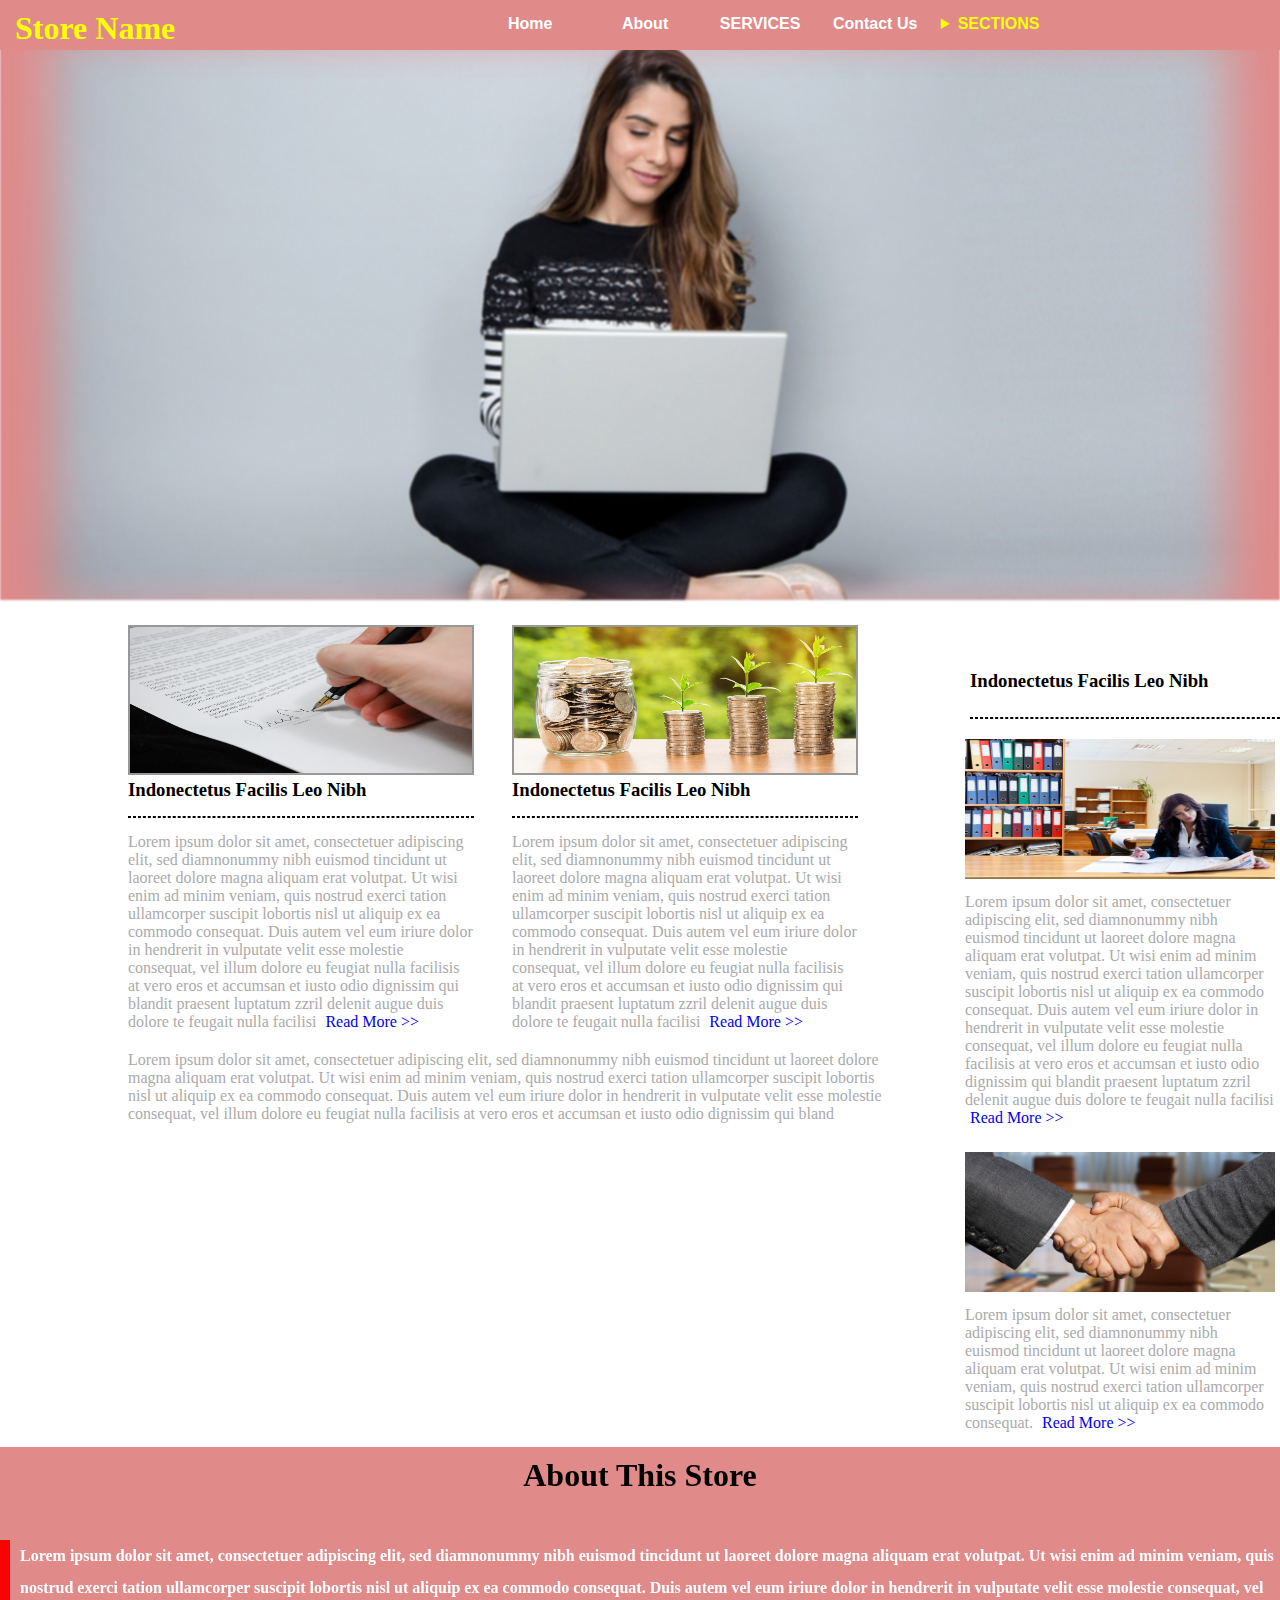
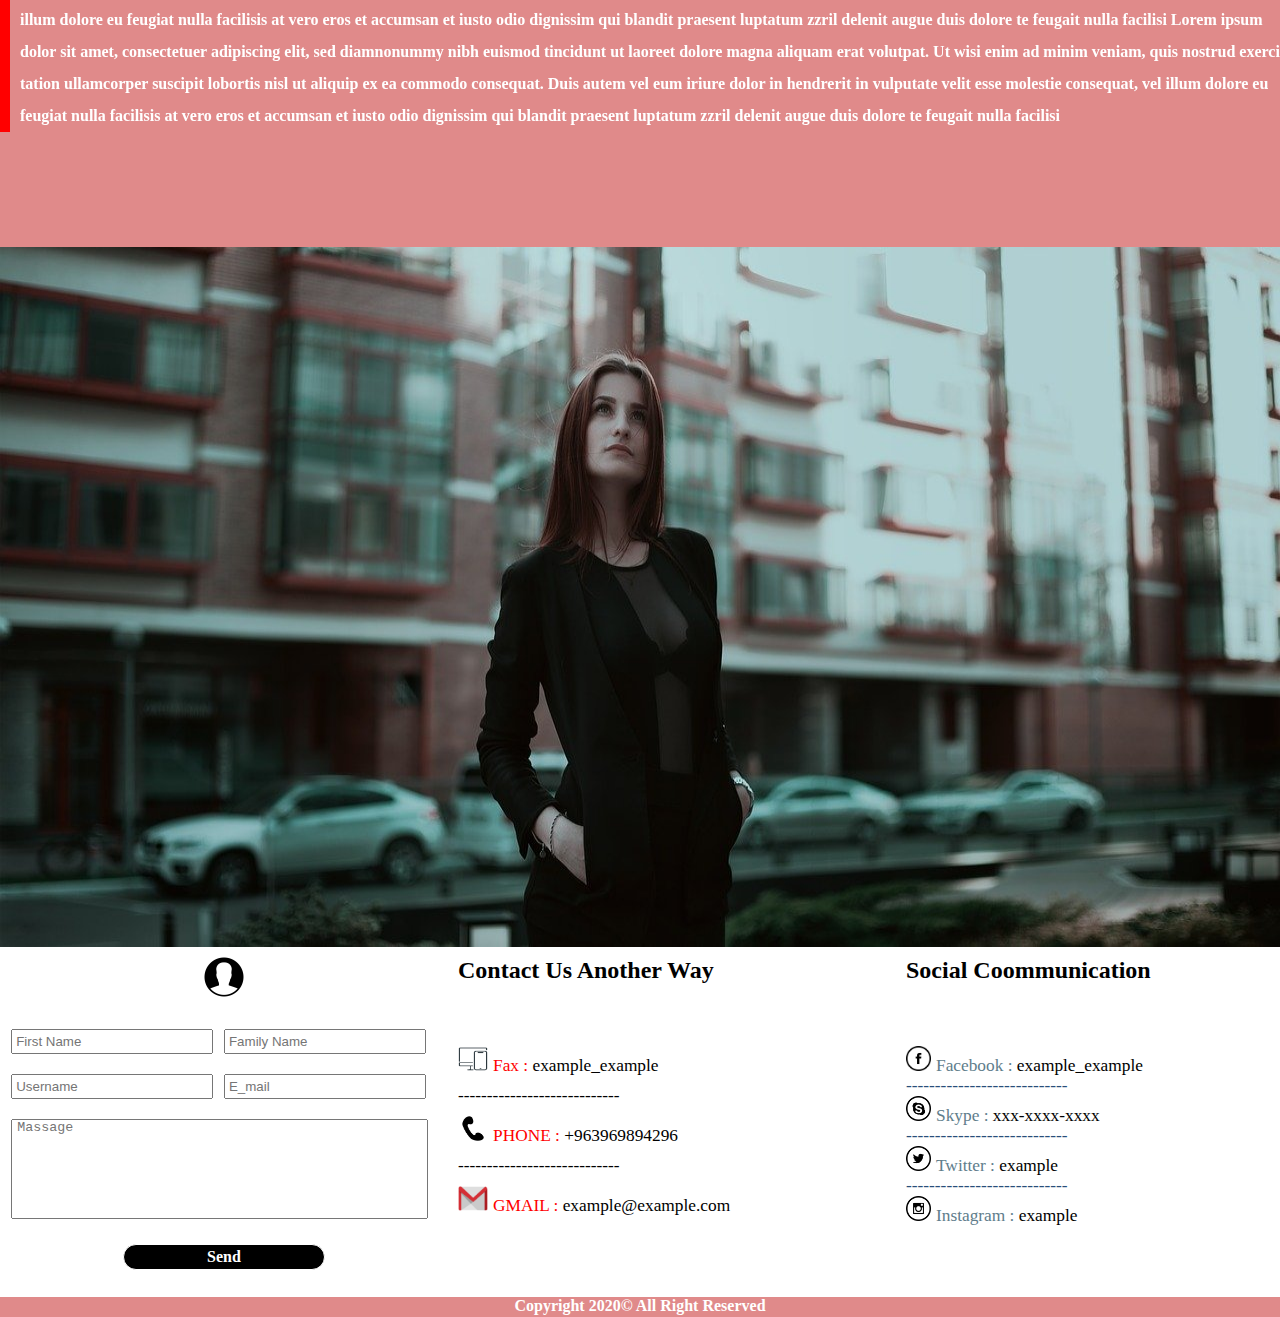
<file: project_003_Html5-&-Css-&-Js--store/index.html>
<!DOCTYPE html>
<html>
<head>
	<title>new project</title>
	<meta charset="utf-8">
	<link rel="stylesheet" type="text/css" href="main.css">

</head>
<body>
						<!--____________________start navbar____________________-->
 <nav>
 	<h1>Store Name</h1>
 	<ul class="top_ul">
 		<a href="#home"><li class="list">Home</li></a>
 		<a href="#about1"><li class="list">About</li></a>
 		<a href="#services"><li class="list">SERVICES</li></a>
 		<a href="#contact"><li class="list">Contact Us</li></a>
 		<li class="drowbdown">
 			<details>
 				<summary>SECTIONS</summary>
 					<div id="drowbdown">
 				<ul>
 					
 					<a href="cars_division.html"><li>Fashion Division</li></a>
 					<a href="index-home.html"><li>Home Base Division</li></a>
 				</ul>
 			</div>
 			</details>
 		

 		</li>
 	</ul>
 </nav>
						 <!--____________________end navbar____________________-->



		 			 <!--____________________start home____________________-->

<div id="home" class="home">
	<div class="contenar">
		<div class="main_image">
			<div class="mask">
				<h1 >This text an example</h1>
				<p>Lorem ipsum dolor sit amet, consectetuer adipiscing elit, sed diamnonummy nibh euismod tincidunt ut laoreet dolore magna aliquam erat volutpat ,
				Lorem ipsum dolor sit amet, consectetuer adipiscing elit, sed diamnonummy nibh euismod tincidunt ut laoreet dolore magna aliquam erat volutpat .</p>
				<div class="line"></div>
				<span>This text an example that can be changed 2020</span>
			</div>
			<img src="woman-pointing-3188559_1920.jpg">
		</div>
		<div class="image1">
			<img src="man-2635036_1280.jpg">
				<img src="workplace-1245776_1280.jpg">
					<img src="business-3560916_1280.jpg">
		</div>
	</div>
	
</div>

<div id="about2">
	<div class="about">
		
		<div class="image">
			<div class="imag">
				<img src="document-428334_1280.jpg">
				<h3>Indonectetus Facilis Leo Nibh</h3>
		<div class="line"></div>
		<p>Lorem ipsum dolor sit amet, consectetuer adipiscing elit, sed diamnonummy nibh euismod tincidunt ut laoreet dolore magna aliquam erat volutpat. Ut wisi enim ad minim veniam, quis nostrud exerci tation ullamcorper suscipit lobortis nisl ut aliquip ex ea commodo consequat. Duis autem vel eum iriure dolor in hendrerit in vulputate velit esse molestie consequat, vel illum dolore eu feugiat nulla facilisis at vero eros et accumsan et iusto odio dignissim qui blandit praesent luptatum zzril delenit augue duis dolore te feugait nulla facilisi <a href="#" style="padding-left: 5px">Read More >></a></p>
	
			</div>
			<div class="imag1">
						<img src="money-2696228_1280.jpg">
				<h3>Indonectetus Facilis Leo Nibh</h3>
		<div class="line"></div>
		<p>Lorem ipsum dolor sit amet, consectetuer adipiscing elit, sed diamnonummy nibh euismod tincidunt ut laoreet dolore magna aliquam erat volutpat. Ut wisi enim ad minim veniam, quis nostrud exerci tation ullamcorper suscipit lobortis nisl ut aliquip ex ea commodo consequat. Duis autem vel eum iriure dolor in hendrerit in vulputate velit esse molestie consequat, vel illum dolore eu feugiat nulla facilisis at vero eros et accumsan et iusto odio dignissim qui blandit praesent luptatum zzril delenit augue duis dolore te feugait nulla facilisi  <a href="#" style="padding-left: 5px">Read More >></a></p>
		
			</div>
			</div>
				<p style="margin-top: 20px">Lorem ipsum dolor sit amet, consectetuer adipiscing elit, sed diamnonummy nibh euismod tincidunt ut laoreet dolore magna aliquam erat volutpat. Ut wisi enim ad minim veniam, quis nostrud exerci tation ullamcorper suscipit lobortis nisl ut aliquip ex ea commodo consequat. Duis autem vel eum iriure dolor in hendrerit in vulputate velit esse molestie consequat, vel illum dolore eu feugiat nulla facilisis at vero eros et accumsan et iusto odio dignissim qui bland</p>
				</div>

				<aside>
					<div class="image">
						
						<div class="image1">
		<h3>Indonectetus Facilis Leo Nibh</h3>
		<div class="line"></div>
							<img src="working-1219889_1280.jpg">
		
		<p>Lorem ipsum dolor sit amet, consectetuer adipiscing elit, sed diamnonummy nibh euismod tincidunt ut laoreet dolore magna aliquam erat volutpat. Ut wisi enim ad minim veniam, quis nostrud exerci tation ullamcorper suscipit lobortis nisl ut aliquip ex ea commodo consequat. Duis autem vel eum iriure dolor in hendrerit in vulputate velit esse molestie consequat, vel illum dolore eu feugiat nulla facilisis at vero eros et accumsan et iusto odio dignissim qui blandit praesent luptatum zzril delenit augue duis dolore te feugait nulla facilisi  <a href="#" style="padding-left: 5px">Read More >></a></p></div>

			<div class="image2" style="margin-top: 15px">


							<img src="shaking-hands-3091906_1280.jpg">
		
		<p>Lorem ipsum dolor sit amet, consectetuer adipiscing elit, sed diamnonummy nibh euismod tincidunt ut laoreet dolore magna aliquam erat volutpat. Ut wisi enim ad minim veniam, quis nostrud exerci tation ullamcorper suscipit lobortis nisl ut aliquip ex ea commodo consequat. <a href="#" style="padding-left: 5px">Read More >></a></p></div>
					</div>
				</aside>

		
</div>
<DIV id="about">
	<h1 id="about1" >About This Store</h1>
		<div class="line"></div>
		<p>Lorem ipsum dolor sit amet, consectetuer adipiscing elit, sed diamnonummy nibh euismod tincidunt ut laoreet dolore magna aliquam erat volutpat. Ut wisi enim ad minim veniam, quis nostrud exerci tation ullamcorper suscipit lobortis nisl ut aliquip ex ea commodo consequat. Duis autem vel eum iriure dolor in hendrerit in vulputate velit esse molestie consequat, vel illum dolore eu feugiat nulla facilisis at vero eros et accumsan et iusto odio dignissim qui blandit praesent luptatum zzril delenit augue duis dolore te feugait nulla facilisi
		Lorem ipsum dolor sit amet, consectetuer adipiscing elit, sed diamnonummy nibh euismod tincidunt ut laoreet dolore magna aliquam erat volutpat. Ut wisi enim ad minim veniam, quis nostrud exerci tation ullamcorper suscipit lobortis nisl ut aliquip ex ea commodo consequat. Duis autem vel eum iriure dolor in hendrerit in vulputate velit esse molestie consequat, vel illum dolore eu feugiat nulla facilisis at vero eros et accumsan et iusto odio dignissim qui blandit praesent luptatum zzril delenit augue duis dolore te feugait nulla facilisi</p></DIV>
<div class="top_footer">
	<img src="business-lady-1584654_1280.jpg"></div>

<footer id="contact">
	<div class="part1">
	
		<div class="line">
			<img src="iconfinder_icon-ios7-contact_211605.png" ></div>
		<form action="#" style="display:flex; flex-wrap: wrap;">
			<input type="text" name="username" placeholder="First Name">
			<input type="email" name="email" placeholder="Family Name">
			<input type="text" name="username" placeholder="Username">
			<input type="email" name="email" placeholder="E_mail">
			<textarea placeholder="Massage"></textarea>
			<input type="submit" name="send" value="Send">
		
	</div>
	<div class="part2">
		
		<h2>Contact Us Another Way</h2>
		<div class="line"></div>
	<ul>
		<li><span><img src="iconfinder_development_adaptive_responsive_design-65_4552605.png">Fax : </span> example_example</li>
		<li>----------------------------</li>
		<li><span> <img src="iconfinder_9_2135806.png">PHONE : </span>+963969894296</li>
		<li>----------------------------</li>
			<li><span><img src="gmail-4561841_1280.png">GMAIL : </span>example@example.com</li>
	</ul>
	</div>
	<div class="part3">
			<h2>Social Coommunication</h2>
		<div class="line"></div>
	<ul>
		<li><span><img src="iconfinder_Facebook_194929.png">Facebook : </span> example_example</li>
		<li style="color: #294e79">----------------------------</li>
		<li><span> <img src="iconfinder_Skype_194913.png">Skype : </span>xxx-xxxx-xxxx</li>
		<li style="color: #294e79">----------------------------</li>
			<li><span><img src="iconfinder_Twitter_194909.png">Twitter : </span>example</li>
				<li style="color: #294e79">----------------------------</li>
			<li><span><img src="iconfinder_Intsagram_194923.png">Instagram : </span>example</li>
	</ul>

	</div>

</footer>
		 			 				<div class="ed"><p>Copyright 2020© All Right Reserved</p></div>
</body>



</html>
</file>
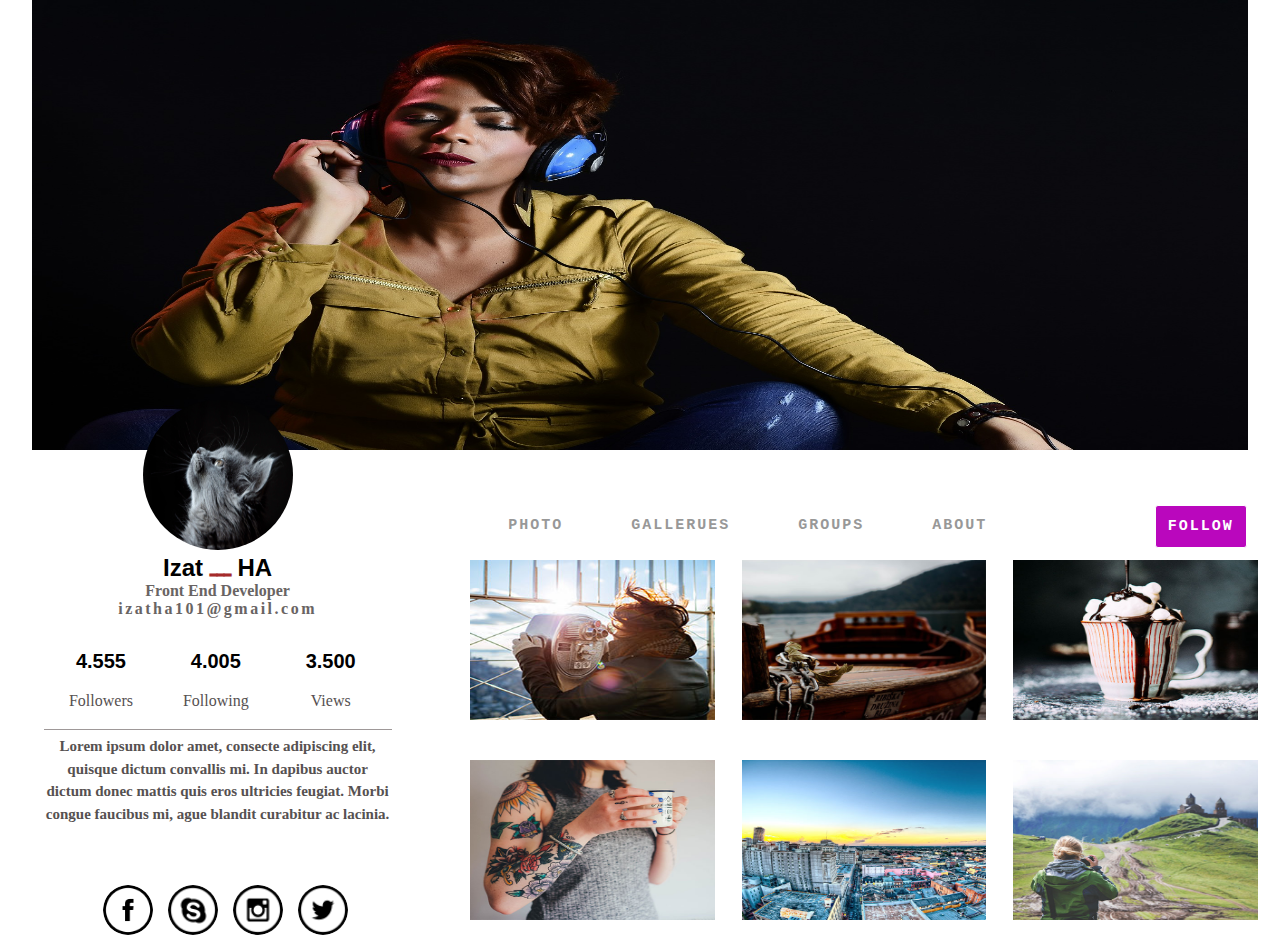
<file: project_004_Html5-&-Css-&-Js/html/main.html>
<!DOCTYPE html>
<html lang="en">
<head>
    <link rel="stylesheet" href="../css/main.css">
    <link rel="stylesheet" href="../css/index.css">

    <meta charset="UTF-8">
    <title>Document</title>
</head>
<body>
    <div class="continar">
        <div class="box-main">
            <div class="box-top">
                <div class="box-top-mask" id="mask"></div>
              <img src="../image/image 01 (1).jpg" alt="" id="image1">
              <img src="../image/image05.jpg" alt="" id="image2">
              <img src="../image/image 01 (2).jpg" alt="" id="image3">
              <img src="../image/image 01 (15).jpg" alt="" id="image4">
              <img src="../image/image 01 (7).jpg" alt="" id="image5">

            </div>
            <div class="box-left">
                <header>
                    <img src="../image/image 01 (8).jpg" alt="" srcset="">
                    <h2>Izat<span> ـــ </span>HA</h2>
                    <h4>Front End Developer</h4>
                    <h4 style="letter-spacing: 2.5px;">izatha101@gmail.com</h4>
                </header>
               <div class="contact">
                   <div class="test1"><h4><span style="color: black;" id="followers">4.555</span></h4><span>Followers</span></div>
                   <div class="test2"><h4>4.005</h4><span>Following</span></div>
                   <div class="test3"><h4>3.500</h4><span>Views</span></div>
               </div>
               <div class="text">
                <p>Lorem ipsum dolor amet, consecte adipiscing elit, quisque dictum convallis mi.
                In dapibus auctor dictum donec mattis quis eros ultricies feugiat. 
                Morbi congue faucibus mi, ague blandit curabitur ac lacinia.</p>
                </div>
                <div class="icon">
                    <img src="../ico/ico 1 (7).png" alt="" class="ico1">
                    <img src="../ico/ico 1 (9).png" alt="" class="ico2">
                    <img src="../ico/ico 1 (8).png" alt="" class="ico3">
                    <img src="../ico/ico 1 (10).png" alt="" class="ico4">
                </div>
            </div>
          
            <div class="box-right">
                <div class="continar">
                    <nav>
                    <ul class="main-ul">
                        <li>
                            <button id="photo" onclick="ph()">photo</button>
                            <button id=gall onclick="gall()">gallerues</button>
                            <button id="groups" onclick="group()">groups</button>
                            <button id="about" onclick="about()">about</button>
                            <button class="follow" onclick="foollowe()"  id="foll" nodisabled>follow</button>
                        </li>
                    </ul>
                    </nav>
                    <div class="men">
                        <div id="cls"></div>
                        <button onclick="menu()" id="men" style="opacity: 1;position: absolute;">
                        <span id="line-left"></span>
                        <span id="line-right"></span>
                        <span id="underline"></span>
                        </button>
                        <div id="test"> 
                            <ul class="main-ul">
                                <li><button id="photo" onclick="ph()" >photo</button> </li>
                                <li><button id=gall onclick="gall()">gallerues</button></li>
                                <li><button id="groups" onclick="groups()">groups</button></li>
                                <li><button id="about" onclick="about()">about</button></li>
                                <li><button class="follow" onclick="follwo()">follow</button></li>
                               
                            </ul>
                        </div>   
                    </div>
                        <div class="boxes" id="boxes">
                            <div id="photo-box">
                                <div><img src="../image/item01 (1).jpg" alt=""></div>
                                <div><img src="../image/item01 (2).jpg" alt=""></div>
                                <div><img src="../image/item01 (3).jpg" alt=""></div>
                                <div><img src="../image/item01 (4).jpg" alt=""></div>
                                <div><img src="../image/item01 (5).jpg" alt=""></div>
                                <div><img src="../image/item01 (6).jpg" alt=""></div>

                            </div>

                            <div id="gall-box">gal</div>

                            <div id="groups-box">gr</div>

                            <div id="about-box">ab</div>

                        </div>
                    </div>
                </div>
            </div>
        </div>
    <script src="../js/main.js"></script>
    <script src="../js/index.js"></script>

</body>
</html>
</file>
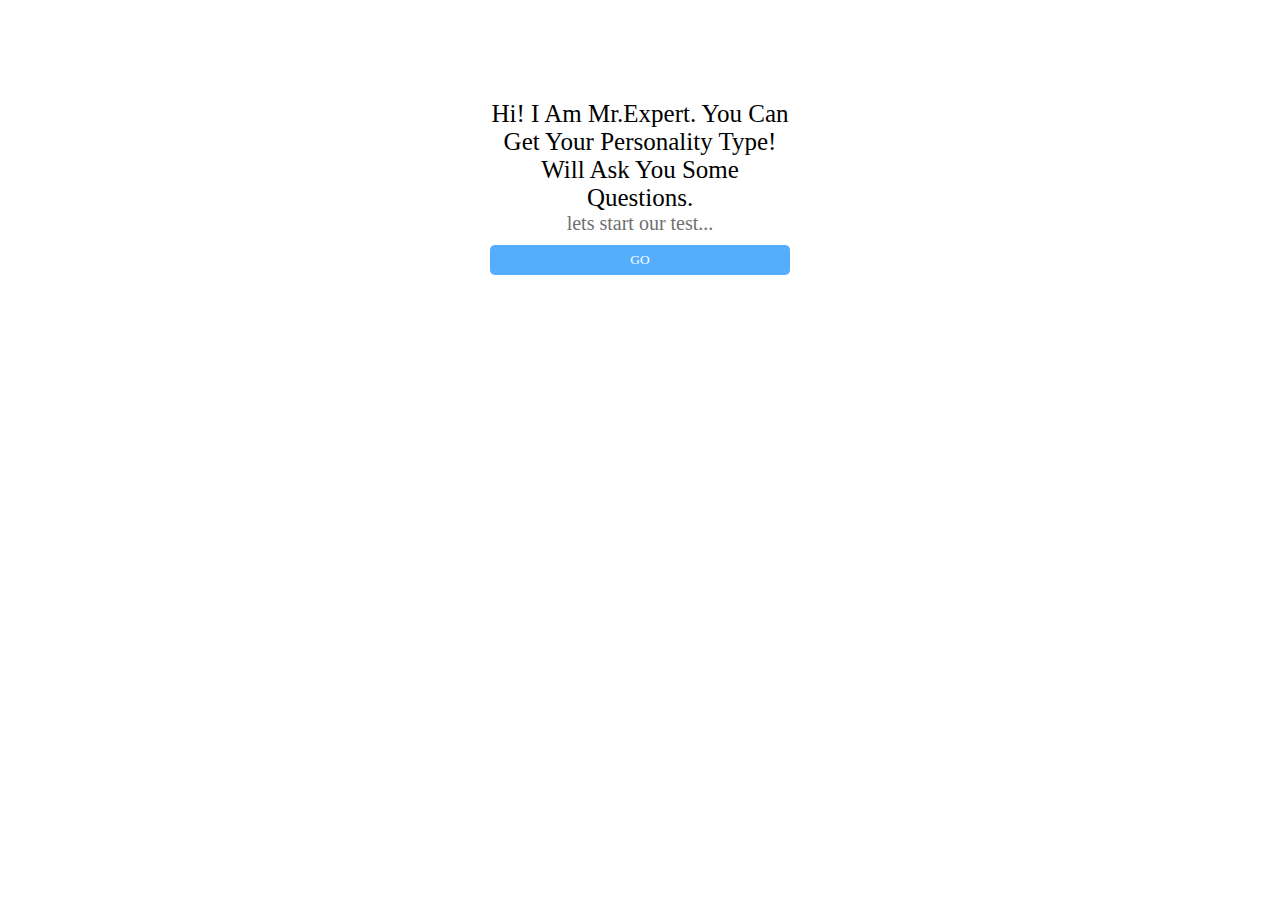
<file: tests project/Html/loading.html>
<html lang="en">

<head>
    <meta charset="UTF-8">
    <meta http-equiv="X-UA-Compatible" content="IE=edge">
    <meta name="viewport" content="width=device-width, initial-scale=1.0">
    <link rel="stylesheet" href="../Css/loading.css">
    <title>Document</title>
</head>

<body>
    <div class="box">
        Hi! I Am Mr.Expert. You Can Get Your Personality Type! Will Ask You Some Questions.
        <br>
        <span>   lets start our test...</span>
    </div>
    <form action="../Html/signin-up.html">
        <input type="submit" value="GO">

    </form>
</body>

</html>
</file>
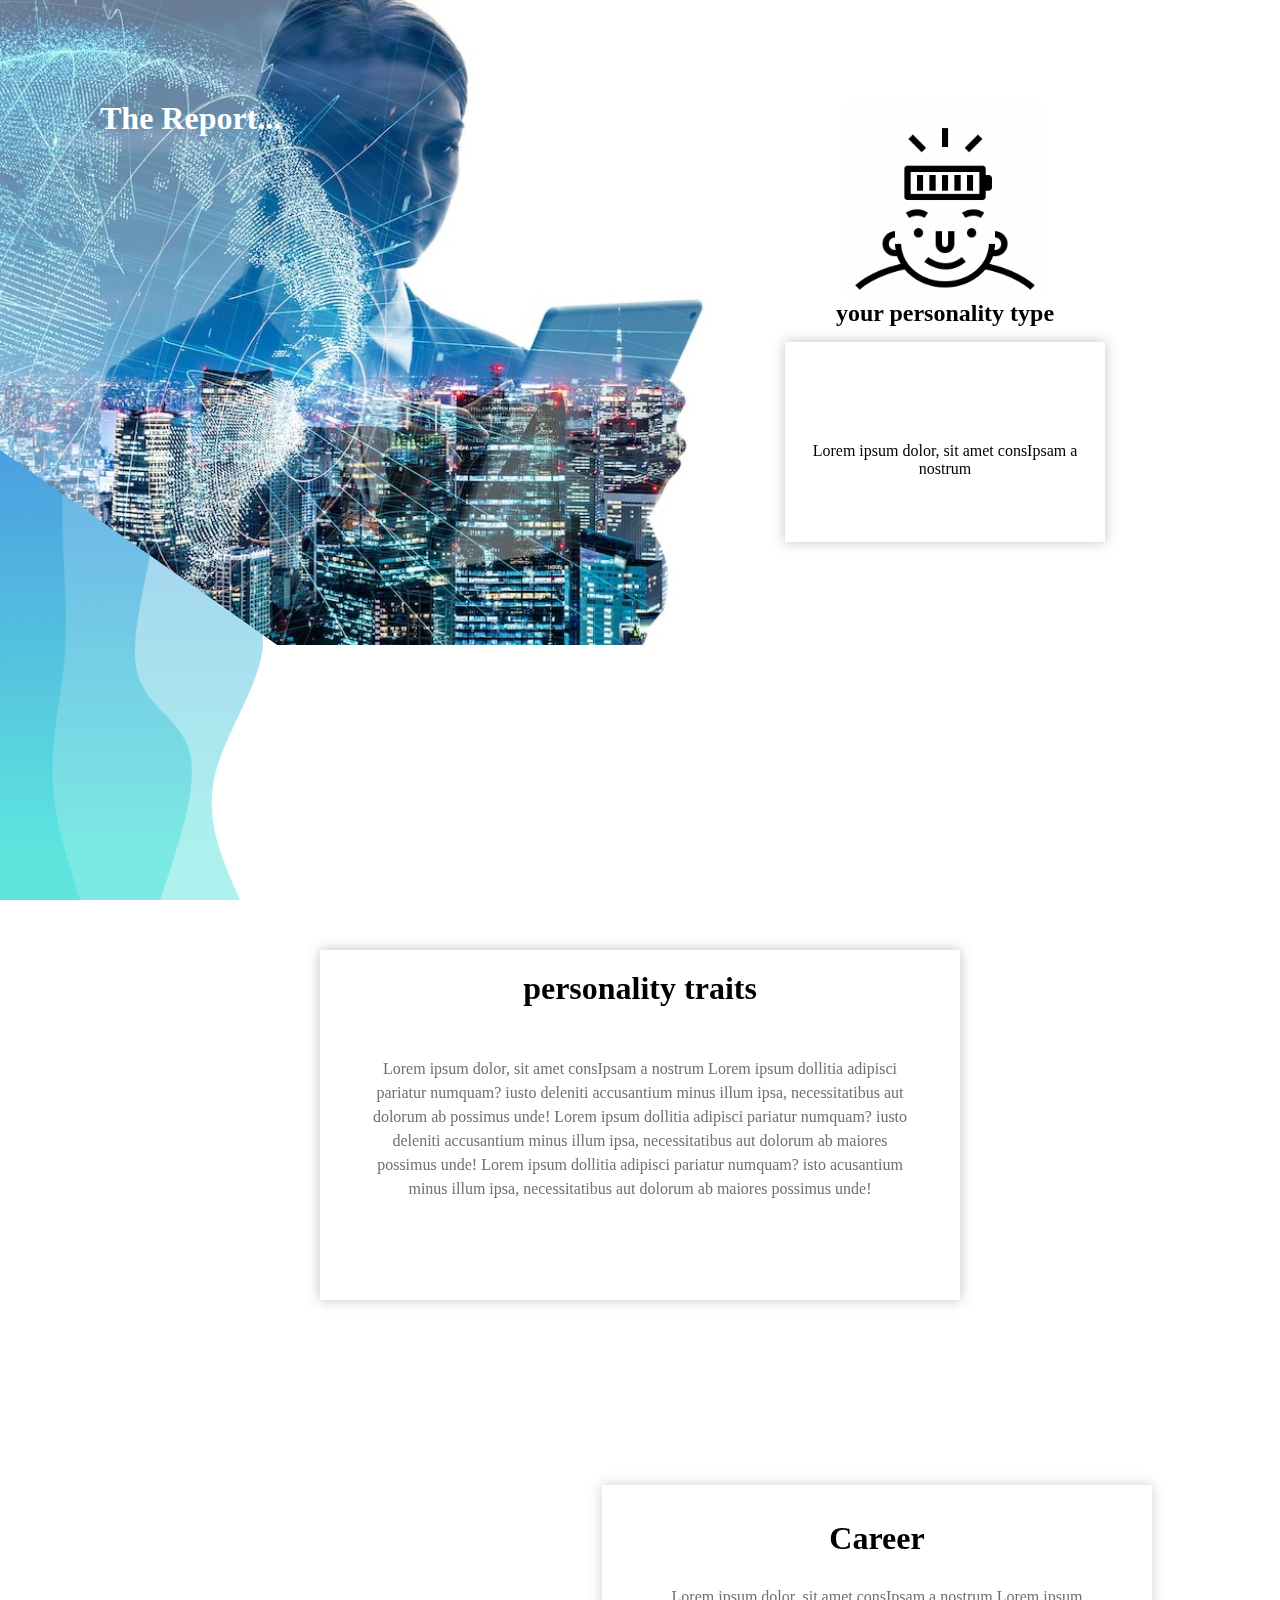
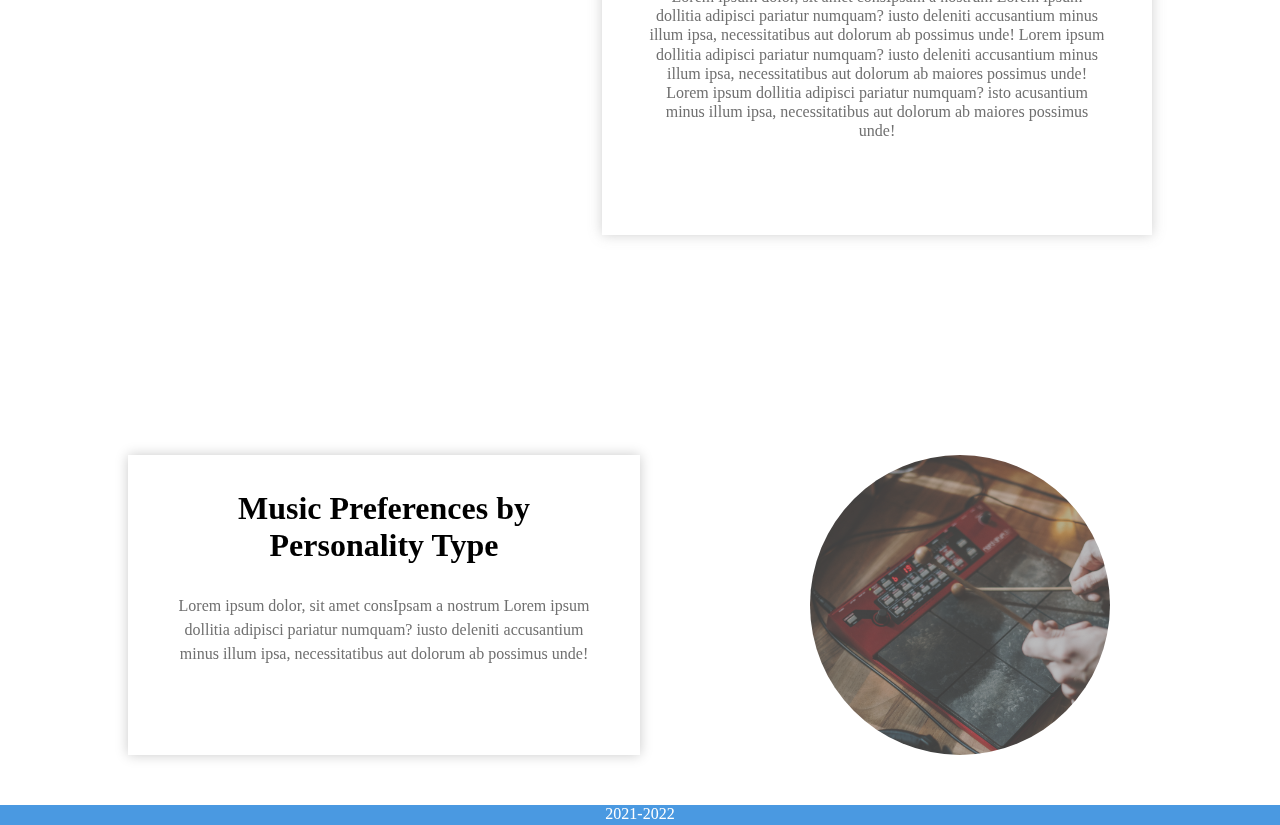
<file: tests project/Html/report.html>
<html lang="en">

<head>
    <meta charset="UTF-8">
    <meta http-equiv="X-UA-Compatible" content="IE=edge">
    <meta name="viewport" content="width=device-width, initial-scale=1.0">
    <link rel="stylesheet" href="../Css/report.css">
    <title>Report</title>
</head>

<body>
    <img src="../image/svg (1).png" alt="" class="svg-left">
    <div class="top">
        <h1>The Report... </h1>

    </div>
    <div class="top-right">
        <img src="../image/3507829.png" alt="">
        <h2>your personality type</h2>
        <div class="box" id="personalitytype">
            <p>Lorem ipsum dolor, sit amet consIpsam a nostrum
            </p>
        </div>
    </div>
    <div class="personality-traits">
        <h1>personality traits</h1>
        <p>Lorem ipsum dolor, sit amet consIpsam a nostrum Lorem ipsum dollitia adipisci pariatur numquam? iusto deleniti accusantium minus illum ipsa, necessitatibus aut dolorum ab possimus unde! Lorem ipsum dollitia adipisci pariatur numquam? iusto deleniti
            accusantium minus illum ipsa, necessitatibus aut dolorum ab maiores possimus unde! Lorem ipsum dollitia adipisci pariatur numquam? isto acusantium minus illum ipsa, necessitatibus aut dolorum ab maiores possimus unde!

        </p>
    </div>

    <div class="container">
        <div class="color-overlay"></div>

        <div class="Career">
            <h1>Career</h1>
            <p>Lorem ipsum dolor, sit amet consIpsam a nostrum Lorem ipsum dollitia adipisci pariatur numquam? iusto deleniti accusantium minus illum ipsa, necessitatibus aut dolorum ab possimus unde! Lorem ipsum dollitia adipisci pariatur numquam? iusto
                deleniti accusantium minus illum ipsa, necessitatibus aut dolorum ab maiores possimus unde! Lorem ipsum dollitia adipisci pariatur numquam? isto acusantium minus illum ipsa, necessitatibus aut dolorum ab maiores possimus unde!

            </p>

        </div>
    </div>
    <div class="music">
        <div class="right">
            <div class="images">

            </div>

        </div>
        <div class="left">
            <div class="Music-Preferences">
                <h1>Music Preferences by Personality Type</h1>
                <p>Lorem ipsum dolor, sit amet consIpsam a nostrum Lorem ipsum dollitia adipisci pariatur numquam? iusto deleniti accusantium minus illum ipsa, necessitatibus aut dolorum ab possimus unde!


                </p>
            </div>

        </div>
    </div>
    <footer>2021-2022</footer>
    <script src="../JS/report.js"></script>
</body>

</html>
</file>
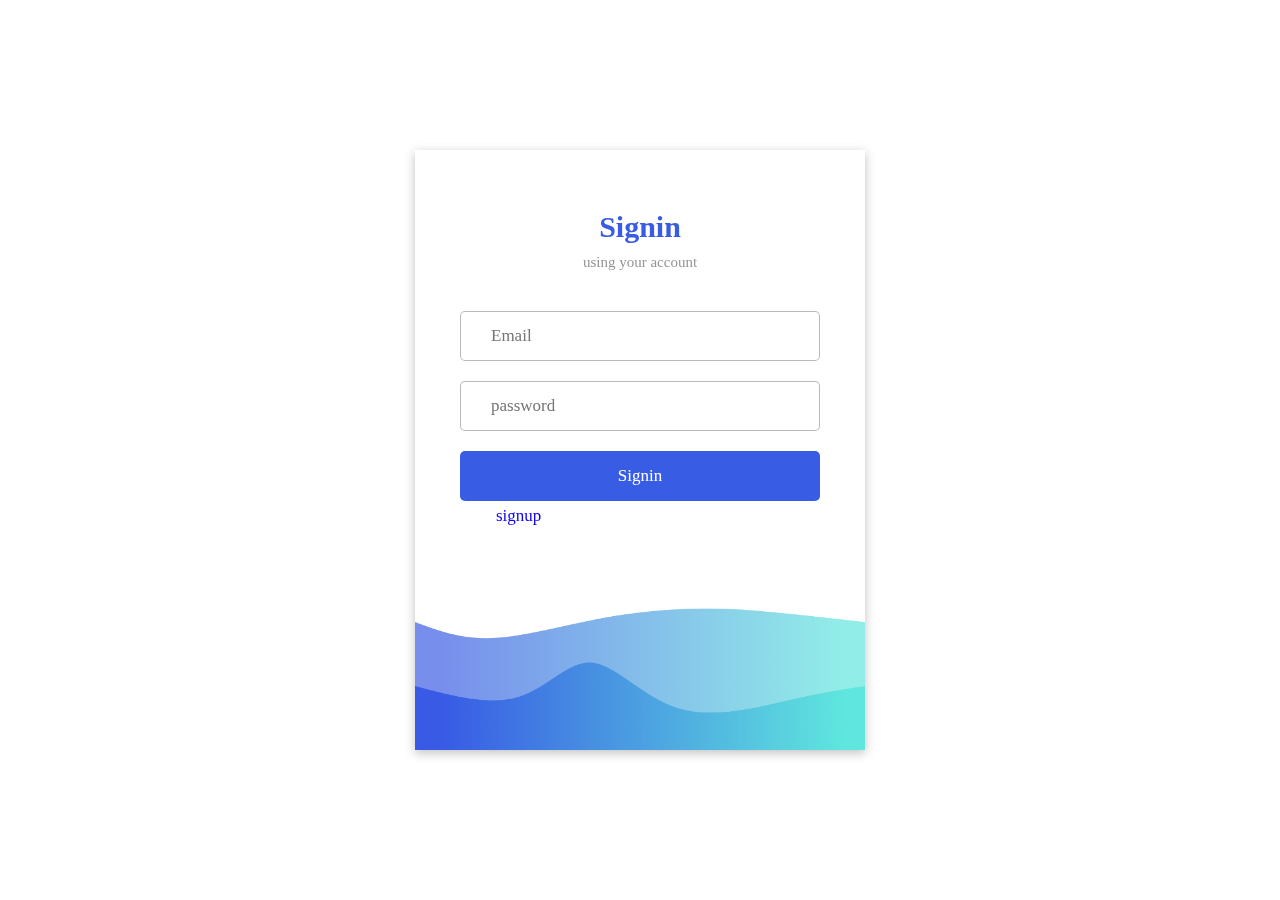
<file: tests project/Html/signin-up.html>
<html lang="en">

<head>
    <meta charset="UTF-8">
    <meta http-equiv="X-UA-Compatible" content="IE=edge">
    <meta name="viewport" content="width=device-width, initial-scale=1.0">
    <link rel="stylesheet" href="../Css/signin-up.css">
    <title>signin</title>
</head>

<body>
    <div class="continar">

        <div class="svg">
            <img src="../image/svg.png" alt="" class="svgi">
        </div>
        <div class="signin" id="SigninId">
            <h2>Signin</h2>
            <h4>using your account </h4>
            <div class="box">
                <input type="email" placeholder="Email">
                <input type="password" placeholder="password">
                <a href="Tests.html" style="width: 100%;margin-left: -5%;"><button class="signin"> Signin</button></a>
                <div>
                    <button onclick="signup()">signup</button>
                </div>


            </div>
        </div>
        <div class="signup" id="signupid">
            <div class="svg">
                <img src="../image/svg.png" alt="" class="svgu">
            </div>
            <div class="box2">
                <h2>Signup</h2>
                <h4>nreat new account </h4>
                <div class="boxinput">
                    <input type="text" placeholder="First name" class="name">
                    <input type="text" placeholder="Family name " class="name">
                    <input type="email" placeholder="Email">
                    <input type="password" placeholder="password">
                    <input type="password" placeholder="Repassword">
                    <button>Creat Account</button><br>
                    <div>
                        <span>Already have an account?</span>
                        <button onclick="signin()" class="signinbtn">signin</button>
                    </div>

                </div>
            </div>

        </div>
    </div>
    <script src="../JS/signin-up.js"></script>
</body>

</html>
</file>
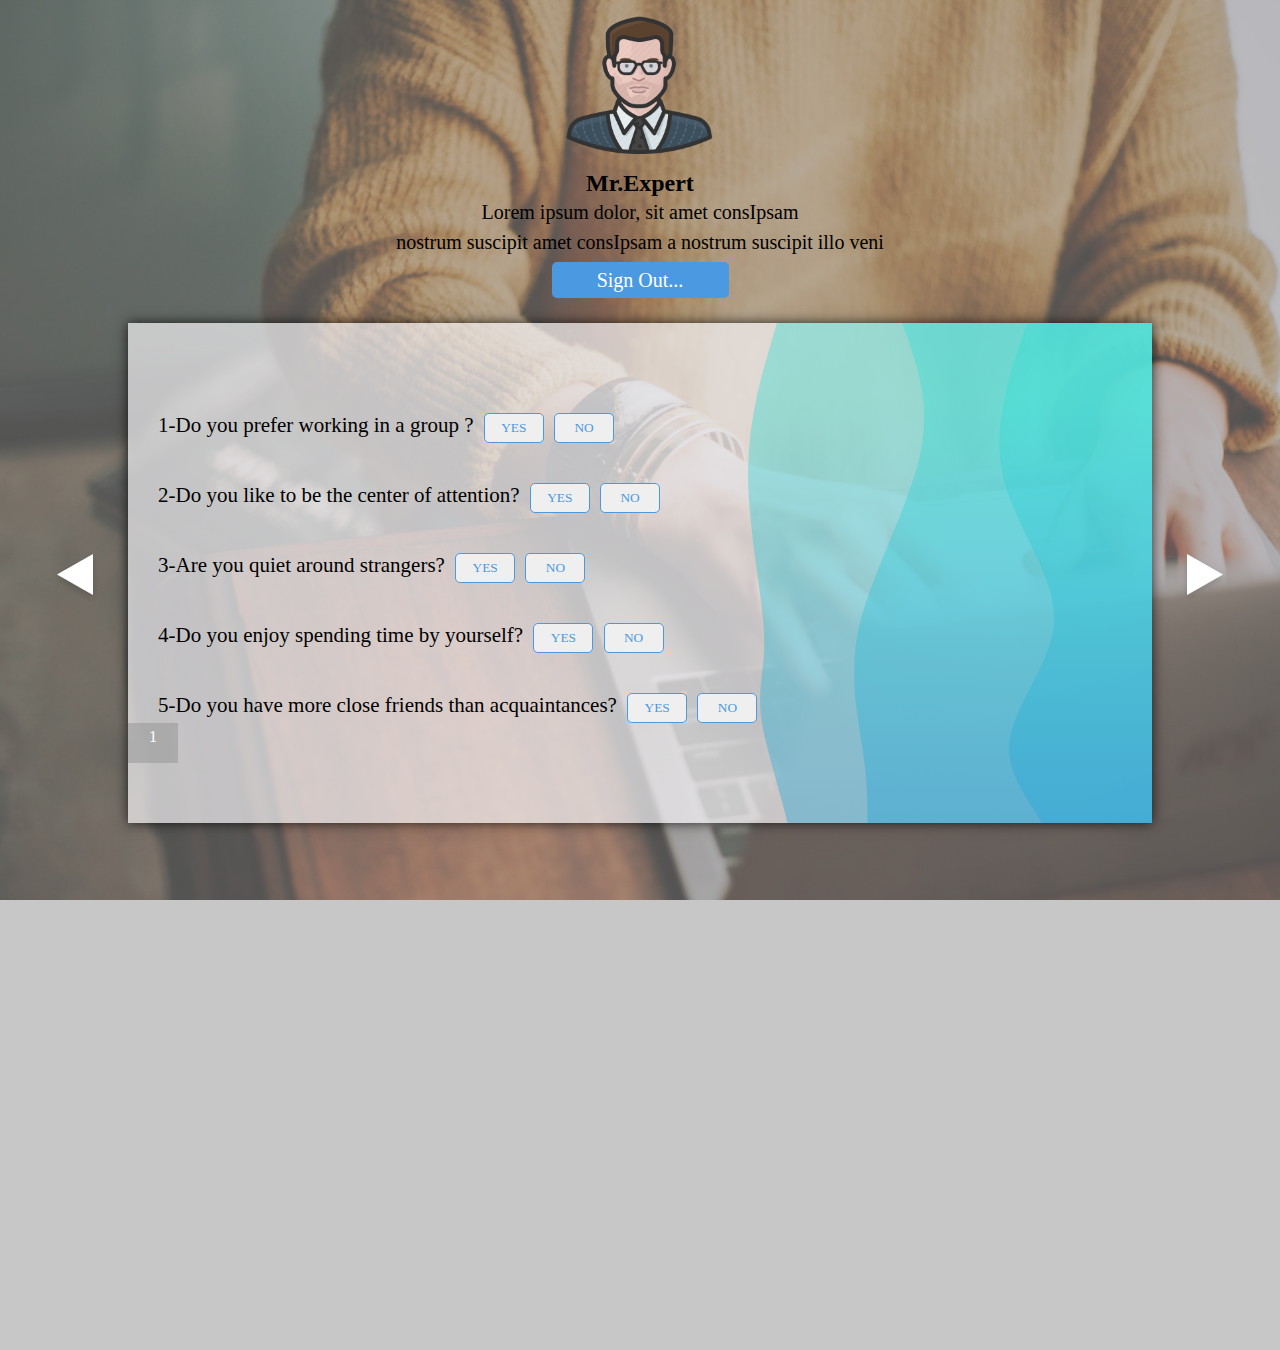
<file: tests project/Html/Tests.html>
<html lang="en">

<head>
    <meta charset="UTF-8">
    <meta http-equiv="X-UA-Compatible" content="IE=edge">
    <meta name="viewport" content="width=device-width, initial-scale=1.0">
    <link rel="stylesheet" href="../Css/Tests.css">
    <title>Document</title>
</head>

<body class="Body">
    <div>
        <div class="mask">
            <div class="top">
                <img src="../ico/5213395.png" alt="">
                <h2 style="font-weight: bold;">Mr.Expert</h2>
                <div>
                    <p>Lorem ipsum dolor, sit amet consIpsam </p>
                    <p>
                        nostrum suscipit amet consIpsam a nostrum suscipit illo veni </p>
                    <a href="signin-up.html"> <button>Sign Out...</button></a>
                </div>

            </div>


            <div class="slider">
                <!-- <div class="figure">
                    <div id="slid1">1</div>
                    <div id="slid2">2</div>
                    <div id="slid3">3</div>
                    <div id="slid4">4</div>
                </div>

            </div>
            <div class="btn">
                <a href="#slid1"> <input type="radio" name="radiobtn" id="radio1"></a>
                <a href="#slid2"> <input type="radio" name="radiobtn" id="radio2"></a>
                <input type="radio" name="radiobtn" id="radio3">
                <input type="radio" name="radiobtn" id="radio4"> -->
                <div id="outer-container">
                    <div id="container">
                        <div id="slide-track">
                            <!-- slide 1  -->

                            <div class="slide" id="slide1">
                                <div>
                                    <img src="../image/svg (2).png" alt="">
                                </div>

                                <div class="content">
                                    <ol>
                                        <li>
                                            1-Do you prefer working in a group ?
                                            <input type="button" name="yes" id="yes1" value="YES" onclick="yes1()">
                                            <input type="button" name="no" id="no1" value="NO" onclick="no1()">

                                        </li>
                                        <li>
                                            2-Do you like to be the center of attention?
                                            <input type="button" name="yes" id="yes2" value="YES" onclick="yes2()">
                                            <input type="button" name="no" id="no2" value="NO" onclick="no2()">

                                        </li>
                                        <li>
                                            3-Are you quiet around strangers?
                                            <input type="button" name="yes" id="yes3" value="YES" onclick="yes3()">
                                            <input type="button" name="no" id="no3" value="NO" onclick="no3()">

                                        </li>

                                        <li>
                                            4-Do you enjoy spending time by yourself?
                                            <input type="button" name="yes" id="yes4" value="YES" onclick="yes4()">
                                            <input type="button" name="no" id="no4" value="NO" onclick="no4()">

                                        </li>

                                        <li>
                                            5-Do you have more close friends than acquaintances?
                                            <input type="button" name="yes" id="yes5" value="YES" onclick="yes5()">
                                            <input type="button" name="no" id="no5" value="NO" onclick="no5()">

                                        </li>




                                    </ol>
                                    <p>1</p>
                                </div>

                            </div>

                            <!-- end slide 1  -->


                            <!-- slide 2  -->
                            <div class="slide" id="slide2">
                                <div>
                                    <img src="../image/svg (2).png" alt="">
                                </div>

                                <div class="content">
                                    <ol>
                                        <li>
                                            6-Are you a traditional person?.
                                            <input type="button" name="yes" id="yes6" value="YES" onclick="yes6()">
                                            <input type="button" name="no" id="no6" value="NO" onclick="no6()">

                                        </li>
                                        <li>
                                            7-In your head, are you MOSTLY living in the moment not in the future? .
                                            <input type="button" name="yes" id="yes7" value="YES" onclick="yes7()">
                                            <input type="button" name="no" id="no7" value="NO" onclick="no7()">

                                        </li>
                                        <li>
                                            8-When you think of a solution to any complex problem,
                                            <br> would you be creative not practical?
                                            <input type="button" name="yes" id="yes8" value="YES" onclick="yes8()">
                                            <input type="button" name="no" id="no8" value="NO" onclick="no8()">

                                        </li>

                                        <li>
                                            9-Are you interested in doing things that are new and different.
                                            <input type="button" name="yes" id="yes9" value="YES" onclick="yes9()">
                                            <input type="button" name="no" id="no9" value="NO" onclick="no9()">

                                        </li>

                                        <li>
                                            10-DO you like to see the big picture, then to find out the facts?
                                            <input type="button" name="yes" id="yes10" value="YES" onclick="yes10()">
                                            <input type="button" name="no" id="no10" value="NO" onclick="no10()">

                                        </li>
                                    </ol>
                                    <p>2</p>
                                </div>

                            </div>
                            <!-- end slide 2  -->


                            <!-- slide 3 -->

                            <div class="slide" id="slide3">
                                <div>
                                    <img src="../image/svg (2).png" alt="">

                                </div>
                                <div class="content">
                                    <ol>
                                        <li>
                                            11-Do you enjoy technical and scientific fields where logic is important?
                                            <input type="button" name="yes" id="yes11" value="YES" onclick="yes11()">
                                            <input type="button" name="no" id="no11" value="NO" onclick="no11()">

                                        </li>
                                        <li>
                                            12-Do you look for what is important to others and express concern for others?
                                            <input type="button" name="yes" id="yes12" value="YES" onclick="yes12()">
                                            <input type="button" name="no" id="no12" value="NO" onclick="no12()">

                                        </li>
                                        <li>
                                            13-Do you believe that telling the truth is more important than being tactful?
                                            <input type="button" name="yes" id="yes13" value="YES" onclick="yes13()">
                                            <input type="button" name="no" id="no13" value="NO" onclick="no13()">

                                        </li>

                                        <li>
                                            14- Do you like to analyze pros and cons?
                                            <input type="button" name="yes" id="yes14" value="YES" onclick="yes14()">
                                            <input type="button" name="no" id="no14" value="NO" onclick="no14()">

                                        </li>

                                        <li>
                                            15-DO you make decisions with heart and want to be compassionate?
                                            <input type="button" name="yes" id="yes15" value="YES" onclick="yes15()">
                                            <input type="button" name="no" id="no15" value="NO" onclick="no15()">

                                        </li>




                                    </ol>
                                    <p>3</p>
                                </div>
                            </div>
                            <!--end  slide 3  -->


                            <!-- slide 4  -->

                            <div class="slide" id="slide4">
                                <div>
                                    <img src="../image/svg (2).png" alt="">

                                </div>
                                <div class="content">
                                    <ol>
                                        <li>
                                            16-Do you like to make lists of things to do?
                                            <input type="button" name="yes" id="yes16" value="YES" onclick="yes16()">
                                            <input type="button" name="no" id="no16" value="NO" onclick="no16()">

                                        </li>
                                        <li>
                                            17-Do you get your work done before playing ?
                                            <input type="button" name="yes" id="yes17" value="YES" onclick="yes17()">
                                            <input type="button" name="no" id="no17" value="NO" onclick="no17()">

                                        </li>
                                        <li>
                                            18-Do you like to understand and adapt to the world rather than organize it?
                                            <input type="button" name="yes" id="yes18" value="YES" onclick="yes18()">
                                            <input type="button" name="no" id="no18" value="NO" onclick="no18()">

                                        </li>

                                        <li>
                                            19- Do you plan work to avoid rushing just before a deadline?
                                            <input type="button" name="yes" id="yes19" value="YES" onclick="yes19()">
                                            <input type="button" name="no" id="no19" value="NO" onclick="no19()">

                                        </li>

                                        <li>
                                            20-DO you prefer to take in information than making decisions?
                                            <input type="button" name="yes" id="yes20" value="YES" onclick="yes20()">
                                            <input type="button" name="no" id="no20" value="NO" onclick="no20()">

                                        </li>
                                        <li>
                                            <form action="report.html">
                                                <input type="submit" name="testName" id="testId" value="Test" onclick="test()" class="testCls">
                                            </form>
                                        </li>




                                    </ol>
                                </div>
                            </div>
                            <!-- end slide 4  -->


                        </div>
                    </div>

                    <button class="nav prev" onclick="prevSlide()">
                        <svg xmlns="http://www.w3.org/2000/svg" xmlns:xlink="http://www.w3.org/1999/xlink" width="54" height="59" viewBox="0 0 54 59">
                            <defs>
                              <filter id="Polygon_2" x="0" y="0" width="54" height="59" filterUnits="userSpaceOnUse">
                                <feOffset dy="3" input="SourceAlpha"/>
                                <feGaussianBlur stdDeviation="3" result="blur"/>
                                <feFlood flood-opacity="0.161"/>
                                <feComposite operator="in" in2="blur"/>
                                <feComposite in="SourceGraphic"/>
                              </filter>
                            </defs>
                            <g transform="matrix(1, 0, 0, 1, 0, 0)" filter="url(#Polygon_2)">
                              <path id="Polygon_2-2" data-name="Polygon 2" d="M20.5,0,41,36H0Z" transform="translate(9 47) rotate(-90)" fill="#fff"/>
                            </g>
                          </svg>
                                              </button>
                    <button class="nav next" onclick="nextSlide()">
                        <svg xmlns="http://www.w3.org/2000/svg" xmlns:xlink="http://www.w3.org/1999/xlink" width="54" height="59" viewBox="0 0 54 59">
                            <defs>
                              <filter id="Polygon_1" x="0" y="0" width="54" height="59" filterUnits="userSpaceOnUse">
                                <feOffset dy="3" input="SourceAlpha"/>
                                <feGaussianBlur stdDeviation="3" result="blur"/>
                                <feFlood flood-opacity="0.161"/>
                                <feComposite operator="in" in2="blur"/>
                                <feComposite in="SourceGraphic"/>
                              </filter>
                            </defs>
                            <g transform="matrix(1, 0, 0, 1, 0, 0)" filter="url(#Polygon_1)">
                              <path id="Polygon_1-2" data-name="Polygon 1" d="M20.5,0,41,36H0Z" transform="translate(45 6) rotate(90)" fill="#fff"/>
                            </g>
                          </svg>
                                              </button>
                </div>

            </div>



        </div>

    </div>




    <script src="../JS/Tests.js"></script>
</body>

</html>
</file>
<file: project_003_Html5-&-Css-&-Js--store/main.css>
body{
		padding: 0px auto;
margin: 0px auto;
overflow-x: hidden;

		}
*{
	scroll-behavior: smooth;
	margin: 0px;
	padding: 0px;
	box-sizing: border-box;
	outline: none;
	
;
}
								

								/*____________________start navbar____________________*/
nav{
	width: 100%;
	height: 50px;
	background-color: #e08a8a;
	display: flex;
	position: fixed;
	z-index: 2000;


}
nav h1{
	color: #fbff01;
	margin-top: 10px;
	margin-right: 50px;
	margin-left: 15px
	
}
nav .top_ul{

	display: flex;
	list-style: none;
	margin: 10px auto;
	margin-top: 0px;

	
}
nav .top_ul a{
	color: #fff;
	text-decoration: none;
		font-family:'Google',sans-serif;
		font-weight: bold;
}
nav .top_ul .list{
	margin-left:15px;
height: 0px;
	width: 100px;
	padding-top: 15px;
	text-align: center;
	transition: .5s background-color, .5s color,.5s height ;
}
nav .top_ul .list:hover{
	color: #333;
	height: 50px;
background-color: #fff
}
nav .top_ul .drowbdown{
		color: #fff;
	text-decoration: none;
		font-family:'Google',sans-serif;
		font-weight: bold;
		cursor: pointer;
		width: 100px;
		height: 50px;
		transition: 1s all;
		color: #fbff01;
			margin-left:15px;
height: 50px;
	width: 100px;
	padding-top: 15px;
	text-align: center;
	transition: .5s background-color, .5s color,.5s height ;
}

#drowbdown{
	transition: 1s ;
	background-color: #e08a8a;
	margin: 0px ;
	padding: 0px;
	margin-top: 15px;
}
#drowbdown ul{

	list-style: none;

}
#drowbdown ul li {
		margin: 0px ;
	padding: 0px;
	height:60px;
	width: 100px;
	text-align: center;
	transition: 1s all;
	padding-top: 10px;
}
#drowbdown ul li:hover{
	color: #333;
background-color:#fff;
}



								/*____________________end navbar____________________*/

								/*____________________start home____________________*/
.home{
	width: 100%;
	height: 600px;
	background-color: #ffff;
	box-shadow: inset 50px 23px 50px #e08a8a,inset -50px 23px 50px #e08a8a;
	background-image: url(woman-3190829_1920.jpg);
	background-attachment: fixed;
	background-size: auto;
	filter: blur(1px);
	transition: 1s filter;
	margin-bottom: 10px;

}
.home:hover{
	filter: none

}
.home:hover .contenar{
	opacity: 1
}
.home .contenar{
opacity: 0;
	width: 80%;
	height: 80%;
	position: relative;
	transition: 1s opacity;

	left: 50%;
	top: 50%;
transform: translate(-50%,-50%);
		perspective: 1000px;
	transform-style: preserve-3d;
	display: flex;

	padding: 5px
}
.home .contenar .main_image{
	width: 70%;
	height: 90%;
	background-color: #ddd;
	position: relative;
	top: 5%;
	overflow: hidden;
}

.home .contenar .main_image img{
	width: 100%;
	height: 100%;
	border:5px solid #fff;
		border:5px solid #333;
}
.home .contenar .main_image .mask{
	position: absolute;
	top: -100%;
	width: 100%;
	height: 100%;
	background-color:#0d0f1c;
	transition: 1s all;


}
.home .contenar .main_image:hover .mask{
	position: absolute;
	background-color:#0d0f1cdb;
	top: 0;

}
.home .contenar .main_image .mask h1{
		padding-left: 10px;
		padding-top: 10px;
		color:#a3ef6b;
}
.home .contenar .main_image .mask p{
	width: 70%;
	text-align:left;
	font-weight: bold;
	font-size: 14pt;
	line-height: 1.5;
	margin-top: 25px;
	padding-left: 10px;
	color: #fff;
}
.home .contenar .main_image .mask .line{
	width: 0%;
	height: 1px;
	margin: 15px;
	border-radius: 50px;
	margin-left: 10px;
	background-color: #000;
	transition: 1s all;
}
.home .contenar .main_image .mask:hover .line{
	width: 40%;

}
.home .contenar .main_image .mask span{
	padding-left: 10px;
	color: red;
	
	font-family: sans-serif;
}
.home .contenar .image1{
		width: 30%;
	height: 29.4%;
	position: relative;
	top: 5%;

}
.home .contenar .image1 img{
	width: 100%;
	height: 100%;
		border:2.5px solid #fff;
		cursor: pointer;
		transition: 1s all;
}
.home .contenar .image1 img:hover{
	transform: translateZ(10px);
		box-shadow: 0px 0px 40px #000;
			border:2.5px solid #333;
}

						/*____________________end home____________________*/

#about2{
	width: 100%;
	display: flex;
}
#about2 .about{
	width: 60%;
	margin-left: 10%
}
#about2 .about .line{
	width: 100%;
	height: .5px;
	background-color: #fff;
	margin: 15px 0px 15px 0px;
	border-style: dashed;
	border: .5px dashed #000 
}
#about2  p{
	color: #abaaaa;

}
#about2 a{
	
	text-decoration: none;

}
#about2 .about .image{
	display: flex;
	width: 100%;
	margin-top: 15px
}
#about2 .about .image .imag,.imag1{
	width: 45%;
}
#about2 .about .image .imag1{
	margin-left: 5%;
}
#about2 .about .image img{
	width: 100%;
	height: 150px;
    border: 2.5px solid #989898;
}
#about2 aside{
	overflow: hidden;
	width: 25%;

	margin-top:50px;
margin-left: 5%;
}
#about2 aside h3{
	padding: 10px;
}
#about2 aside img{
	width: 100%;
	height: 150px;
	padding: 5px;
}
#about2 aside .line{
	width: 100%;
	height: .5px;
	background-color: #fff;
	margin: 15px 0px 15px 0px;
	border-style: dashed;
	border: .5px dashed #000;
	margin-left: 10px;
}
#about2 aside p{
	padding: 5px;
}
#about{
	width: 100%;
	height: 400px;
	margin: 0px;
	background-color: #e08a8a;
	margin-top: 10px;
	perspective: 1000px;
	transform-style: preserve-3d;

}
#about .line{
	width: 50%;
	height: 1px;
	margin-left: 25%;
	margin-top: 5px;
	margin-bottom: 25px;
	transition: 1s all;
}
#about:hover .line{
background-color: #ffffff4f; 
transform: translateZ(50px);
}
#about:hover h1{
	transform: 
	translateZ(50px) 
	translateY(10px);

}
#about h1{
	padding-top: 10px;
	text-align: center;
	margin-bottom: 20px;
	transition: 1s all;
}
#about p{
	border-left: 10px solid red;
	transition: 1s all;
	color: #fff;
	padding-left: 10px;
	line-height: 2;
	font-weight: bold;
}
.top_footer{
	margin-top:0px;
	width: 100%;
	height: 700px;
	box-shadow: inset 50px 50px 50px #fff;
}
.top_footer img{
	height: 100%;
	width: 100%
}
footer{
	box-shadow: 0px 0px 210px #000;
	width: 100%;
	height: 350px;
	background-color: #fff;
	margin-top: 0px;
	display: flex;
	
}
footer .part1{
	width: 35%;
	height: 100%;
	

}

footer .part1 .line{
	width: 100%;
margin: 20px;
margin-left: 0px;
margin-bottom: 0px

}
footer .part1 .line img{
	margin-top: 10px;
	position: relative;
	left: 50%;
	top: 10%;
	transform: translate(-50%,-50%);
}
footer .part1 input{
	padding: 3px;
	width: 45%;
	margin-left: 2.5%;
	margin-bottom: 20px;
}
footer .part1 textarea{
	width: 93%;
	height: 100px;
	margin-left: 2.5%;
	resize: none;
	padding-left: 5px



}
footer .part1 input[type=submit]{
	margin: 50px auto;
	margin-bottom: 0px;
	font-size: 12pt;
	font-family: serif;
	font-weight: bold;
transition: 1s all;
	border: 1px solid #fff;
	margin-top: 25px;
	cursor: pointer;
	border-radius: 50px;
	background-color: #000;
	color: #fff;

	
}
footer .part1 input[type=submit]:hover{
	background-color: #dee08a;
	color: #000
}
footer .part2{

	width: 35%;
	height: 100%;
	padding-left:10px; 

}
footer .part2 h2{
		color: #000;
	text-align: left;
	margin-top: 10px;


}
footer .part2 .line{
	width: 50%;
	margin: 30px;
	margin-left: 25%;
	height: 2px ;
	background-color: #fff;
}
footer .part2 ul{
	list-style: none;
		font-size: 13pt;
}
footer .part2 ul li{
	margin-top: 10px;

}
footer .part2 ul li img{
	width: 30px ;
	height: 25px;
	margin-right: 5px
}
footer .part2 ul li span{

	color: red;
}

footer .part3{	
	padding-left:10px; 

	width: 30%;
	height: 100%;
	
}
footer .part3 h2{
		color: #000;
	text-align: left;
	margin-top: 10px;


}
footer .part3 .line{
	width: 50%;
	margin: 30px;
	margin-left: 25%;
	height: 2px ;
	background-color: #fff;
}
footer .part3 ul{
	list-style: none;
		font-size: 13pt;
}
footer .part3 ul li{
	margin-top: 0px;

}
footer .part3 ul li img{
	width: 25px ;
	height: 25px;
	margin-right: 5px
}
footer .part3 ul li span{
	color: #607d8b;
}.ed{
	background-color: #e08a8a;
	width: 100%;
	height: 20px;
}
.ed p{
	text-align: center;
	font-weight: bold;
	color: #fff
}
</file>
<file: project_004_Html5-&-Css-&-Js/css/main.css>
*{
    margin: 0px;
    padding: 0px;
    -webkit-box-sizing: border-box;
    -moz-box-sizing: border-box;
    box-sizing: border-box;

}
.continar{
    display: block;
    max-width: 1450px;
    height: 100%;
    margin: auto;
    
}
/* START TOP */
.main-box{
    width: 100%;
    height: 100%;
    position: relative;
    display: flex;
    flex-wrap: wrap;
    background-color: #679ff35c;
}
.box-top{
    width: 100%;
    height: 450px;
    position: relative;
    overflow: hidden;
}
.box-top-mask{
    position: absolute;
    z-index: 9999999999;
    width: 95%;
    height: 100%;
    background-color: transparent ;
    transition: 1s all;
    margin-left: 2.5%;
}
.box-top img{
    width: 95%;
    height: 100%;
    position: absolute;
    opacity: 1;
    transition: 1s all;
    margin-left: 2.5%;
}
.box-top #image1{
    z-index: 1;
}



                                  /*START left*/


.box-left{
    width: 34%;
    height: 500px;
    margin-right: 1%;
    float: left;

}

.box-left 
header{
    position: relative;
    width: 100%;
    height: 200px;
    text-align: center;
    z-index: 999999999999;

}
.box-left 
header
img{
    margin-top: -50px;
    width: 150px;
    height: 150px;
    border-radius: 50%;

}
.box-left 
header
h2{
    font-family:'Franklin Gothic Medium', 'Arial Narrow', Arial, sans-serif;
}
.box-left 
header
h2
span{
    color: brown;
    width: 50px;
    height: 50px;
}
.box-left 
header
h4{
    color: #696463;
}
.box-left 
.contact{
    width: 80%;
    height: 80px;
    display: flex;
    flex-wrap: wrap;
    border-bottom: 1px solid #9e9898;
    text-align: center;
    margin-left: 10%;

}
.box-left 
.contact
div{
    width: 33%;
    display: flex;
    flex-wrap: wrap;
}
.box-left 
.contact
div
span,h4{
width: 100%;
}
.box-left 
.contact
div
span{
    color:#565151;
}
.box-left 
.contact
div
h4{
    font-weight: bold;
    font-size: 20px;
    font-family: sans-serif;
}
.box-left 
.text
{
    width: 80%;
    height: 150px;
    margin-left: 10%;
    margin-top: 5px;
    text-align: center;
    font-size: 15px;
    line-height: 1.5;
    font-weight: bold;
    font-family: 'Times New Roman', Times, serif;
    color: #565151;
}
.box-left 
.icon{
    width: 80%;
    margin-left: 10%;
    display: flex;
    flex-wrap: wrap;
    text-align: center;
    justify-content: center;
}
.box-left 
.icon
img{
    width: 50px;
    height: 50px;
    transition:1s all;
    margin-left: 15px;
    cursor: pointer;
    border-radius: 50%;
}
.box-left 
.icon
.ico1:hover{
background-color: royalblue;
transform: scale(1.1,1.1);
}
.box-left 
.icon
.ico2:hover{
    background-color: #3f51b5;
    transform: scale(1.1,1.1);

}
.box-left 
.icon
.ico3:hover{
    transform: scale(1.1,1.1);
    background-color: #f32a2a;
}
.box-left 
.icon
.ico4:hover{
    background-color: #2dcfdc;
    transform: scale(1.1,1.1);


}

                       
                /*START BOX-RIGHT*/

.box-right{
    width: 65%;
    height: 500px;
    float: right;
    position: relative;
} 
.box-right
.continar{
    display: flex;
    justify-content: start;
    width: 98%;
    height: 100%;
    margin: auto;
    flex-wrap: wrap;
    position: relative;

}
.box-right
.continar
nav{
    width: 100%;
    height: 80px;
    padding: 15px;
    padding-left: 0;
}
.box-right
.continar
nav
ul{
    width: 100%;
    list-style: none;
}
.box-right
.continar
nav
ul
li{
    width: 100%;
    margin-top: 40px;
}
.box-right
.continar
nav
ul
li
button{
    margin-left: 40px;
    background: none;
    border: none;
    cursor: pointer;
    font-size: 15px;
    font-family: 'Courier New', Courier, monospace;
    letter-spacing: 2px;
    text-transform: uppercase;
    color: #989898;
    padding: 12px;
    font-weight: bold;
    outline: none;
    transition: 1s all;

}
.box-right
.continar
nav
ul
li
.follow{
    float: right;
    margin-right: 10px;
    border: 1px solid #ffff;
    background-color: #ba07bd;
    border-radius: 3px;
    color: #fff;
}
.box-right
.continar
nav
ul
li
button:focus{
color: black;
transition: 1s all
}

.box-right
.continar
.boxes{
    width: 100%;
    height: 400px;
    margin-top: 20px;
    position: relative;

}
.box-right
.continar
.boxes
div{
    position: absolute;
    top: 0;
    left: 0;
    width: 100%;
    height: 100%;

}
.box-right
.continar
.boxes
#photo-box{
    display: flex;
    flex-wrap: wrap;
    opacity: 1;  
    transform-style: preserve-3d;
    perspective: 1000px;

}
.box-right
.continar
.boxes
#photo-box
div{
    
    width: 30%;
    height: 160px;
    margin: 10px auto;
    position: relative;
    overflow: hidden;
    transition: 1s all;
    background-color: #e90c7327;
}

.box-right
.continar
.boxes
#photo-box
div
img{
    width: 100%;
    height: 100%;
    transform:scale(1,1);
    transition: 1s all;
    opacity: 1;
    z-index: 999999;


}
.box-right
.continar
.boxes
#photo-box
div:hover
img {
    transform:scale(1.3,1.3);
    transition: 1s all;
    opacity: .5;


}
.box-right
.continar
.boxes
#gall-box{
    opacity: 0;  
    z-index: -1;  
}
.box-right
.continar
.boxes
#groups-box{
    opacity: 0;  
    z-index: -1;  
    
}
.box-right
.continar
.boxes
#about-box{
    opacity: 0;
    z-index: -1;
    
}

   
/*________________________ @media ________________________*/




@media (max-width: 989px){

    .box-top-mask{
        width: 100%;
        margin-left: 0px;
    }
    .box-top img{
        width: 100%;
        margin-left: 0px;
    }
    .continar{
        max-width: 100%;
        margin: auto;
     
    }
    .box-top {
        width: 100%;
        height: 350px;
    }
    .box-left 
        {
            width: 100%;
            margin-right: 0px;
            margin-bottom: 20px;
            float: none;
        }
        .box-left 
        .icon{
            margin-top: -15px;

}
.box-right{
    width: 100%;
    margin-right: 0px;
    float: none;
    
}
.box-left 
.text{
    line-height: 2.5;
}


}
@media (max-width: 850px){
    
    .box-left 
    .icon{
    display: block;     
    margin: auto; 
    margin-left: 0px;
    width: 100%;
    margin-top: 20px;

}

    .box-left 
    .icon
    img{
width: 50px;
height: 50px;
}
}
@media (max-width: 1119px){
    .box-right
    .continar
    nav
    .main-ul{
        display: none;
    }
    .box-right
    .continar
    .men{
        display: block;
        float: left;
        z-index: 4;
    }
   
}
@media (max-width: 500px){
    .box-right
    .continar
    .boxes
    #photo-box
    {
        height: 1020px;
    }
    .box-right
    .continar
    .boxes
    #photo-box
    div{
        width: 80%;
    }
}
</file>
<file: project_004_Html5-&-Css-&-Js/css/index.css>
.men{
    width: 100%;
    position: absolute;
    top: 10px;
    left: -5px;
    padding: 5px;
    display: none;
}
.men
button
{   width: 50px;
    display: flex;
    flex-wrap: wrap;
    padding: 0px;
    background: none;
    border: none;
    outline: none;
    cursor: pointer;
    z-index: 9999;
    
}
.men
button
span{
    margin: 2px;
    width: 35px;
    height: 4px;
    background-color: #000;
    transition: 1s transform,1s all;
    border-radius: 100px;

}
#line-right{
    position: absolute;
    top:17px;
    
}
#cls{
    transition: 1s all;
    cursor: pointer;
    width: 50px;
    height: 35px;
    position: absolute;
    top: -2.5px;
    z-index: -1;
    opacity: 0;
}

.box-right
.continar
#test{
    position: absolute;
    width: 100%;
    margin-top: 15px;
    opacity: 0;
    transform: translateX(-100%);
}
.box-right
.continar
#test
ul{
    width: 100%;
    list-style: none;
    padding: 50px;
    padding-left: 0px;
    background-color: #ffff;
}

.box-right
.continar
#test
ul
li{
    width: 100%;
    height: 50px;
    margin-top: 20px;
}
.box-right
.continar
#test
ul
li
button{
 margin-left: 40px;
    background: none;
    border: none;
    cursor: pointer;
    font-size: 15px;
    font-family: 'Courier New', Courier, monospace;
    letter-spacing: 2px;
    text-transform: uppercase;
    color: #989898;
    padding: 12px;
    font-weight: bold;
    outline: none;
    transition: 1s all;
    text-align: center;
}

.box-right
.continar
#test
ul
li
.follow{
    margin-right: 10px;
    border: 1px solid #ffff;
    background-color: #ba07bd;
    border-radius: 3px;
    color: #fff;
    width: 100%;
    text-align: center;
padding-left: 40%;
font-size: 25px;

}
.box-right
.continar
#test
ul
li
button:focus{
color: black;
transition: 1s all
}
.box-right
.continar
#test
ul
li
.follow:focus{
    background-color: white;
    border-color:#ba07bd ;
}
</file>
<file: tests project/Css/loading.css>
* {
    padding: 0;
    margin: 0;
    box-sizing: border-box;
    font-family: Segoe UI;
    font-weight: 100;
    scroll-behavior: smooth;
}

.box {
    width: 300px;
    margin: 100px auto;
    text-align: center;
    margin-bottom: 10px;
    font-size: 25px;
}

.box span {
    font-size: 20px;
    color: #707070;
}

form {
    width: 100%;
    margin-top: 0;
    text-align: center;
}

form input {
    color: white;
    background-color: #55AEFC;
    border: none;
    outline: none;
    width: 300px;
    height: 30px;
    cursor: pointer;
    border-radius: 5px;
    transition: .5s all;
}

form input:hover {
    background-color: white;
    border: 1px solid #55AEFC;
    color: #55AEFC;
    transition: .5s all;
}
</file>
<file: tests project/Css/report.css>
* {
    padding: 0;
    margin: 0;
    box-sizing: border-box;
    font-family: Segoe UI;
    font-weight: 100;
    scroll-behavior: smooth;
}

body {
    overflow-x: hidden;
}

.svg-left {
    position: fixed;
    left: 0;
    top: 0;
    z-index: -11;
    height: 100%;
    width: 25%;
}

.top {
    width: 100%;
    height: 100%;
    background-image: url(../image/transformacion-digital-empresa.jpg);
    background-size: 80%, 10%;
    background-repeat: no-repeat;
    clip-path: polygon(0% 0%, 100% 0, 100% 50%, 50% 100%, 0 50%);
    position: relative;
}

.top h1 {
    color: white;
    padding: 100px;
    font-weight: bold;
}

.top-right {
    width: 50%;
    height: 500px;
    float: right;
    position: absolute;
    top: 100px;
    right: 15px;
    text-align: center;
}

.top-right img {
    width: 200px;
    height: 200px;
    margin-bottom: 0;
}

.top-right h2 {
    font-weight: bold;
}

.top-right .box {
    width: 50%;
    margin-left: 25%;
    margin-top: 15px;
    height: 200px;
    text-align: center;
    padding: 15px;
    padding-top: 100px;
    box-shadow: 0px 0px 12px #7372726e;
    transition: .5s all;
    background-color: white;
}

.top-right .box:hover {
    transform: scale(1.1, 1.1);
    transition: .5s all;
}

.personality-traits {
    width: 50%;
    height: 350px;
    box-shadow: 0px 0px 12px #7372726e;
    margin-top: 50px;
    margin-left: 25%;
    text-align: center;
}

.personality-traits p {
    color: #707070;
    line-height: 1.5;
    padding: 50px;
}

.personality-traits h1 {
    font-weight: bold;
    padding-top: 20px;
}

.container {
    margin-top: 100px;
    width: 100%;
    height: 550px;
    position: relative;
    background-image: url(../image/img.jpg);
    background-size: cover;
    transition: .5s all linear;
    background-attachment: fixed;
}

.Career h1 {
    font-weight: bold;
    padding-top: 20px;
}

.Career p {
    color: #707070;
    line-height: 1.2;
    padding: 30px;
}

.Career {
    box-shadow: 0px 0px 12px #c8c8c8d8;
    margin-top: 100px;
    padding: 15px;
    text-align: center;
    width: 550px;
    height: 350px;
    position: relative;
    top: 10%;
    right: 10%;
    transform: translate(0, -20%);
    z-index: 999;
    background-color: white;
    float: right;
}

.color-overlay {
    position: absolute;
    top: 0;
    left: 0;
    background-color: white;
    width: 100%;
    height: 100%;
    z-index: 1;
    opacity: .3;
}

.music {
    width: 100%;
    height: 350px;
    margin-top: 55px;
    text-align: center;
}

.music .right {
    width: 50%;
    height: 100%;
    float: right;
    display: flex;
    justify-content: center;
}

.music .right .images {
    width: 300px;
    height: 300px;
    background-image: url(../image/m3.jpg);
    margin-top: 50px;
    border-radius: 50%;
    background-size: cover;
    background-repeat: no-repeat;
    transition: .5s all;
    filter: contrast(0.5);
}

.music .left {
    width: 50%;
    height: 100%;
    float: left;
}

.music .Music-Preferences {
    box-shadow: 0px 0px 12px #00000036;
    margin-top: 50px;
    margin-left: 5%;
    padding: 15px;
    text-align: center;
    width: 80%;
    height: 300px;
    background-color: white;
    float: right;
}

.music .Music-Preferences h1 {
    font-weight: bold;
    padding-top: 20px;
    width: 90%;
    margin-left: 5%;
}

.music .Music-Preferences p {
    color: #707070;
    line-height: 1.5;
    padding: 30px;
}

footer {
    margin-top: 50px;
    width: 100%;
    height: 20px;
    text-align: center;
    color: white;
    background-color: #4A99E1;
}
</file>
<file: tests project/Css/signin-up.css>
* {
    padding: 0;
    margin: 0;
    box-sizing: border-box;
    font-family: Segoe UI;
}

.continar {
    width: 450px;
    height: 600px;
    box-shadow: 0px 3px 10px #00000040;
    position: relative;
    top: 50%;
    left: 50%;
    transform: translate(-50%, -50%);
    overflow-x: hidden;
    transition: .5S ALL;
}

.continar:hover {
    transition: .5s all;
    box-shadow: 0px 3px 10px #385CE4;
}

.continar .svg .svgi {
    width: 100%;
    position: absolute;
    bottom: 0;
    height: 192px;
    animation: svg 10s infinite linear;
    animation-direction: alternate-reverse;
}

@keyframes svg {
    0% {
        height: 200px;
        width: 110%;
    }
    10% {
        height: 210px;
        width: 120%;
    }
    20% {
        height: 220px;
        width: 130%;
    }
    30% {
        height: 230px;
        width: 120%;
    }
    40% {
        height: 240px;
        width: 130%;
    }
    50% {
        height: 250px;
        width: 140%;
    }
    60% {
        height: 240px;
        width: 150%;
    }
    70% {
        height: 230px;
        width: 140%;
    }
    80% {
        height: 220px;
        width: 130%;
    }
    90% {
        height: 210px;
        width: 120%;
    }
    100% {
        height: 192px;
        width: 100%;
    }
}

.continar h2,
h4 {
    text-align: center;
}

.continar h2 {
    padding-top: 60px;
    margin-bottom: 10px;
    color: #385CE4;
    font-size: 30px;
}

.continar h4 {
    color: #959595;
    font-size: 15px;
    font-weight: lighter;
    margin-bottom: 40px;
}

.continar .box {
    width: 100%;
    text-align: center;
    display: flex;
    flex-wrap: wrap;
}

.continar .box input,
button {
    width: 80%;
    height: 50px;
    margin-bottom: 20px;
    margin-left: 10%;
    transition: .5S all;
    outline: none;
}

.continar .box input:focus {
    transition: .5s all;
    border: 1px solid #385CE4;
}

.continar .box input {
    padding: 15px 0 15px 30px;
    font-size: 17px;
    border: 1px solid #959595a6;
    border-radius: 5px;
}

.continar .box .signin {
    border-radius: 5px;
    background-color: #385CE4;
    border: none;
    font-size: 17px;
    color: white;
    margin-bottom: 5px;
    cursor: pointer;
    transition: .5s all;
    border: 1px solid transparent;
}

.continar .box .signin:hover {
    transition: .5s all;
    border-color: #385CE4;
    background-color: white;
    color: #385CE4;
}

.continar .box div {
    width: 80%;
    margin-left: 10%;
    height: 25px;
    display: flex;
    flex-wrap: nowrap;
}

.continar .box div button {
    padding-left: 30px;
    color: #1100FB;
    font-size: 17px;
    background: none;
    border: none;
    text-align: left;
    width: 50px;
    padding: 0;
    height: 20px;
    cursor: pointer;
    transition: .5s all;
    z-index: 1;
}

.continar #signupid {
    width: 100%;
    height: 100%;
    position: absolute;
    background-color: #fff;
    transition: .5s all;
    top: 0;
    left: -100%;
    z-index: -1;
}

.continar .svg .svgu {
    width: 153%;
    transform: rotate( 180deg)translateX(120px)rotatey( 131deg);
    height: 430px;
}

.continar .box2 {
    width: 100%;
    height: 100%;
    position: absolute;
    top: 0;
    left: 0;
    padding-top: 50px;
}

.continar .signup h2 {
    color: white;
    padding-top: 10px;
}

.continar .signup h4 {
    color: white;
    margin-bottom: 25px;
}

.continar .signup .boxinput {
    width: 100%;
    position: relative;
    text-align: center;
}

.continar .signup .boxinput input {
    width: 80%;
    height: 50px;
    padding: 15px 0 15px 30px;
    font-size: 17px;
    border: 1px solid #959595a6;
    border-radius: 5px;
    outline: none;
    margin-bottom: 5px;
    transition: .5s all
}

.continar .signup .boxinput input:focus {
    border: 1px solid #385CE4;
}

.continar .signup .boxinput .name {
    margin-top: 25px;
    width: 40%;
    height: 50px;
    padding: 15px 0 15px 30px;
    font-size: 17px;
    border: 1px solid transparent;
    border-radius: 5px;
    outline: none;
}

.continar .signup .boxinput button {
    width: 80%;
    margin-left: 0%;
    background-color: #385CE4;
    outline: none;
    border: 1px solid transparent;
    transition: .56s all;
    cursor: pointer;
    color: white;
    border-radius: 5px;
}

.continar .signup .boxinput button:hover {
    transition: .5s all;
    border-color: #385CE4;
    background-color: white;
    color: #385CE4;
}

.continar .signup .boxinput .signinbtn {
    width: 40px;
    height: 20px;
    color: #385CE4;
    background: none;
    border: none;
    display: inline-block;
}

.continar .signup .boxinput div {
    width: 80%;
    margin-left: 10%;
    text-align: left;
}

.continar .signup .boxinput div span {
    font-size: 15px;
    color: #959595;
}
</file>
<file: tests project/Css/Tests.css>
* {
    padding: 0;
    margin: 0;
    box-sizing: border-box;
    font-family: Segoe UI;
    font-weight: 100;
    scroll-behavior: smooth;
}

.Body {
    background-image: url(../image/01.jpg);
    background-attachment: fixed;
    background-size: cover;
    transition: 1s background-image;
    width: 100%;
    height: 100%;
}

.mask {
    width: 100%;
    height: 150%;
    background-color: #95959587;
}

.top {
    width: 100%;
    text-align: center;
}

.top img {
    width: 170px;
    height: 170px;
}

.top p {
    font-size: 20px;
    text-align: center;
    line-height: 1.5;
}

.top button {
    background-color: #4A99E1;
    color: white;
    font-size: 20px;
    width: 177px;
    height: 36px;
    border: none;
    border-radius: 5px;
    margin-top: 5px;
    outline: none;
    transition: .5s all;
    cursor: pointer;
}

.top button:hover {
    transition: .5s all;
    background: none;
    border: 1px solid #4A99E1;
}


/* start slids */

.slider {
    width: 80%;
    height: 500px;
    background-color: #f7f6f9ad;
    box-shadow: 0px 0px 12px #000000c4;
    margin: 25px 10% 25px 10%;
    position: relative;
}

#container {
    overflow: hidden;
    /*anything bigger than container is not seek*/
    width: 100%;
    height: 100%;
}

#slide-track {
    transition: left 500ms ease-in;
    left: -0%;
    width: 300%;
    /*width for 3 slids*/
    position: relative;
    /*moves relative to where it normally sits*/
    padding-top: 100%;
    /*height is proportional ratio to width*/
}

.slide {
    width: 33.33%;
    height: 100%;
    position: absolute;
    top: 0;
}

#slide1 {
    left: 0%;
    background-size: cover;
}

#slide2 {
    left: 33.33%;
    background: url("https://s3-us-west-2.amazonaws.com/s.cdpn.io/544993/profile/profile-80_1.jpg");
    background-size: cover;
}

#slide3 {
    left: 66.66%;
}

#slide4 {
    left: 99.99%;
}

#outer-container {
    position: relative;
}

.nav {
    position: absolute;
    top: 45%;
}

.prev {
    left: -80px;
}

.next {
    right: -80px;
}

.slider button {
    background: none;
    border: none;
    cursor: pointer;
    transition: .5s all;
    outline: none;
}

.slider button:hover {
    transform: scale(1.2, 1.2);
}

.slide div {
    width: 40%;
    height: 100%;
    float: right;
}

.slide div img {
    float: right;
}

.slide .content {
    width: 60%;
    height: 100%;
    padding: 50px;
    padding-left: 0;
}

.slide .content OL {
    list-style: none;
    width: 150%;
}

.slide .content OL li {
    margin: 40px;
    margin-left: 30;
    font-size: 21px;
    width: 100%;
    margin-bottom: 0;
}

.slide .content OL li input {
    width: 60px;
    height: 30px;
    padding: 0;
    margin-left: 5px;
    border: none;
    transition: .5s all;
    cursor: pointer;
    color: #4A99E1;
    border: 1px solid #4A99E1;
    border-radius: 5px;
}

.slide .content OL li .testCls {
    width: 400px;
    height: 35px;
    border: none;
    transition: .5s all;
    background-color: #4A99E1;
    color: white;
}

.slide .content OL li .testCls:hover {
    transition: .5s all;
    transform: scale(1.1, 1.1);
}

.slide p {
    width: 50px;
    height: 40px;
    background-color: #95959587;
    color: white;
    padding: 5px;
    text-align: center;
}
</file>
